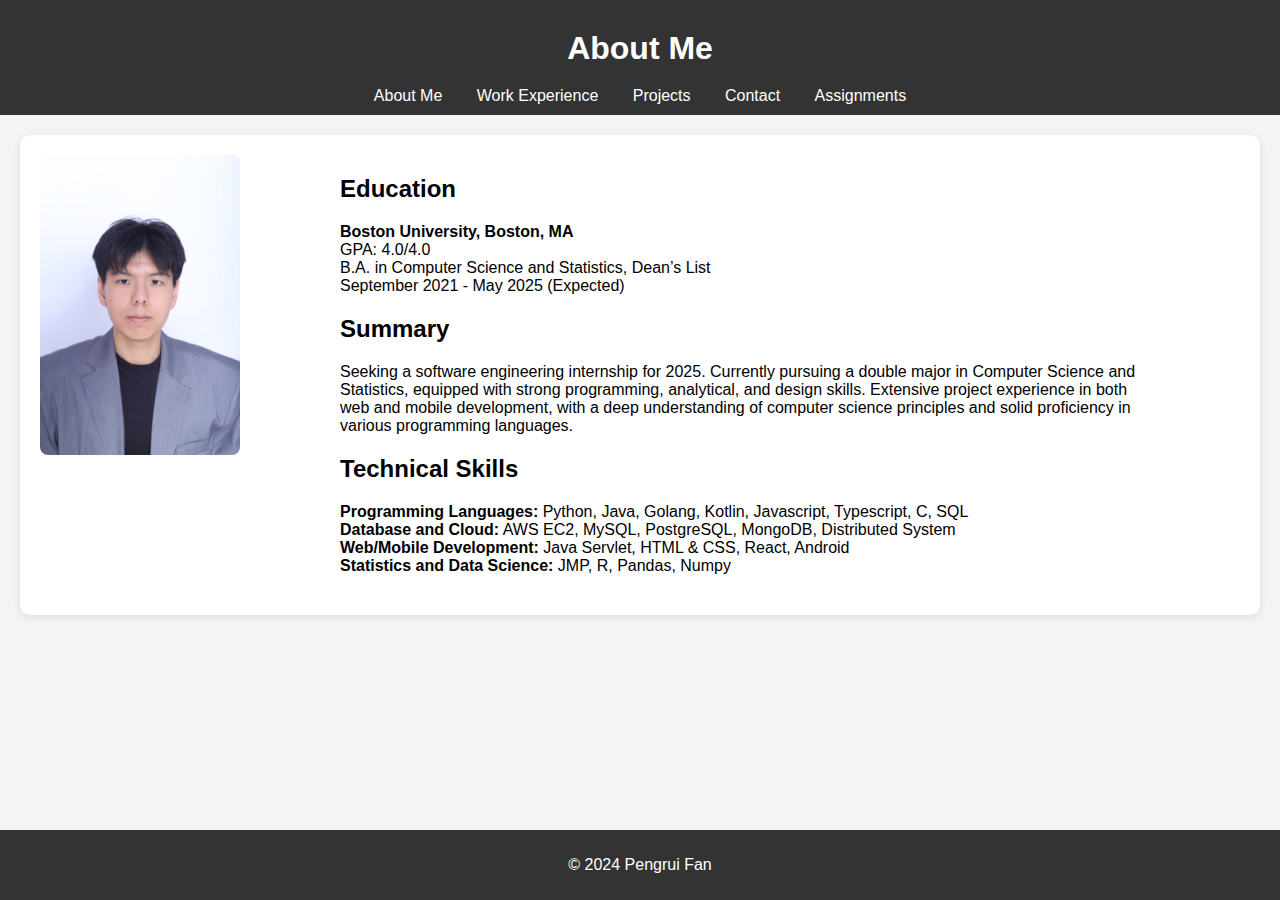
<file: index.html>
<!DOCTYPE html>
<html lang="en">
  <head>
    <meta charset="UTF-8" />
    <meta name="viewport" content="width=device-width, initial-scale=1.0" />
    <title>About Me</title>
    <link rel="stylesheet" href="style.css" />
  </head>
  <body>
    <header>
      <h1>About Me</h1>
      <nav>
        <a href="index.html">About Me</a>
        <a href="work-experience.html">Work Experience</a>
        <a href="projects.html">Projects</a>
        <a href="contact.html">Contact</a>
        <a href="assignments.html">Assignments</a>
      </nav>
    </header>

    <section class="main-content">
      <img src="profile.jpg" alt="Pengrui Fan Photo" class="profile-photo" />

      <div class="about-content">
        <section>
          <h2>Education</h2>
          <p>
            <strong>Boston University, Boston, MA</strong><br />
            GPA: 4.0/4.0 <br />
            B.A. in Computer Science and Statistics, Dean’s List <br />
            September 2021 - May 2025 (Expected)
          </p>
        </section>
        <section>
          <h2>Summary</h2>
          <p>
            Seeking a software engineering internship for 2025. Currently
            pursuing a double major in Computer Science and Statistics, equipped
            with strong programming, analytical, and design skills. Extensive
            project experience in both web and mobile development, with a deep
            understanding of computer science principles and solid proficiency
            in various programming languages.
          </p>
        </section>
        <section>
          <h2>Technical Skills</h2>

          <strong>Programming Languages:</strong> Python, Java, Golang, Kotlin,
          Javascript, Typescript, C, SQL
          <br />
          <strong>Database and Cloud:</strong> AWS EC2, MySQL, PostgreSQL,
          MongoDB, Distributed System
          <br />
          <strong>Web/Mobile Development:</strong> Java Servlet, HTML & CSS,
          React, Android
          <br />
          <strong>Statistics and Data Science:</strong> JMP, R, Pandas, Numpy
        </section>
      </div>
    </section>

    <footer>
      <p>&copy; 2024 Pengrui Fan</p>
    </footer>
  </body>
</html>
</file>
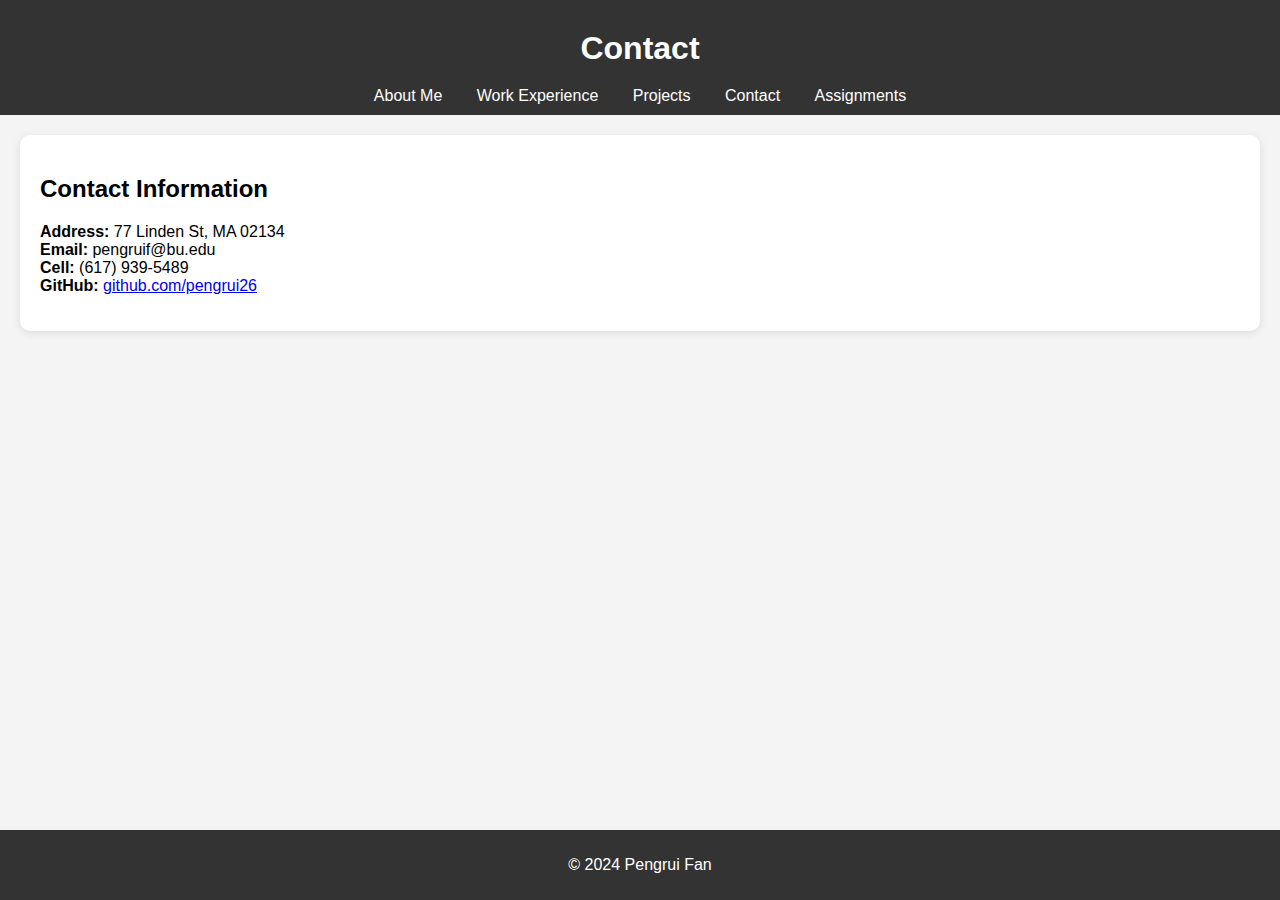
<file: contact.html>
<!DOCTYPE html>
<html lang="en">
  <head>
    <meta charset="UTF-8" />
    <meta name="viewport" content="width=device-width, initial-scale=1.0" />
    <title>Contact</title>
    <link rel="stylesheet" href="style.css" />
  </head>
  <body>
    <header>
      <h1>Contact</h1>
      <nav>
        <a href="index.html">About Me</a>
        <a href="work-experience.html">Work Experience</a>
        <a href="projects.html">Projects</a>
        <a href="contact.html">Contact</a>
        <a href="assignments.html">Assignments</a>
      </nav>
    </header>

    <section class="project-section">
      <h2>Contact Information</h2>
      <p>
        <strong>Address:</strong> 77 Linden St, MA 02134<br />
        <strong>Email:</strong> pengruif@bu.edu<br />
        <strong>Cell:</strong> (617) 939-5489<br />
        <strong>GitHub:</strong>
        <a href="https://github.com/pengrui26" target="_blank"
          >github.com/pengrui26</a
        >
      </p>
    </section>

    <footer><p>&copy; 2024 Pengrui Fan</p></footer>
  </body>
</html>
</file>
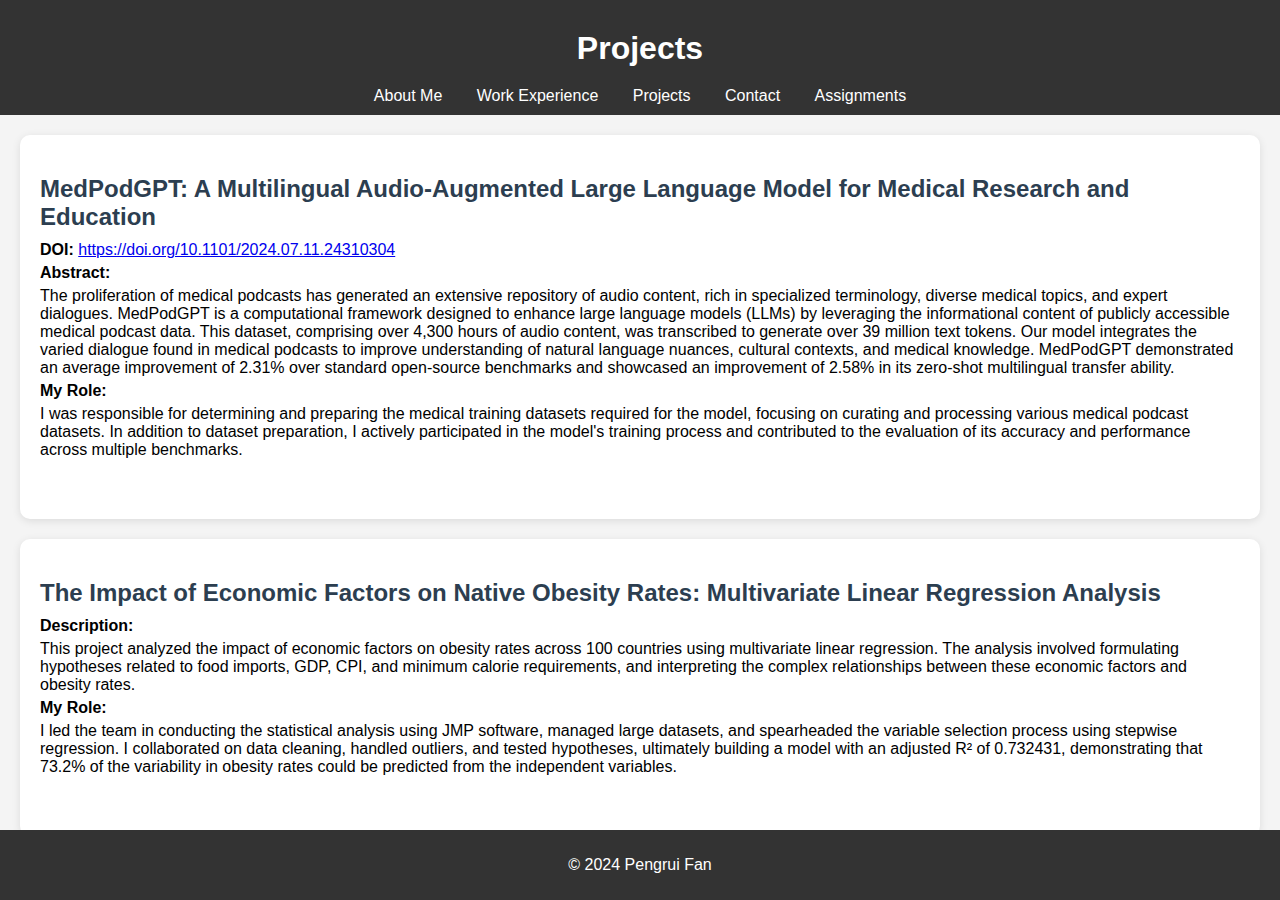
<file: projects.html>
<!DOCTYPE html>
<html lang="en">
  <head>
    <meta charset="UTF-8" />
    <meta name="viewport" content="width=device-width, initial-scale=1.0" />
    <title>Projects</title>
    <link rel="stylesheet" href="style.css" />
  </head>
  <body>
    <header>
      <h1>Projects</h1>
      <nav>
        <a href="index.html">About Me</a>
        <a href="work-experience.html">Work Experience</a>
        <a href="projects.html">Projects</a>
        <a href="contact.html">Contact</a>
        <a href="assignments.html">Assignments</a>
      </nav>
    </header>

    <section class="project-section">
      <div class="project-entry">
        <h2>
          MedPodGPT: A Multilingual Audio-Augmented Large Language Model for
          Medical Research and Education
        </h2>

        <p>
          <strong>DOI:</strong>
          <a href="https://doi.org/10.1101/2024.07.11.24310304" target="_blank"
            >https://doi.org/10.1101/2024.07.11.24310304</a
          >
        </p>
        <p><strong>Abstract:</strong></p>
        <p>
          The proliferation of medical podcasts has generated an extensive
          repository of audio content, rich in specialized terminology, diverse
          medical topics, and expert dialogues. MedPodGPT is a computational
          framework designed to enhance large language models (LLMs) by
          leveraging the informational content of publicly accessible medical
          podcast data. This dataset, comprising over 4,300 hours of audio
          content, was transcribed to generate over 39 million text tokens. Our
          model integrates the varied dialogue found in medical podcasts to
          improve understanding of natural language nuances, cultural contexts,
          and medical knowledge. MedPodGPT demonstrated an average improvement
          of 2.31% over standard open-source benchmarks and showcased an
          improvement of 2.58% in its zero-shot multilingual transfer ability.
        </p>
        <p><strong>My Role:</strong></p>
        <p>
          I was responsible for determining and preparing the medical training
          datasets required for the model, focusing on curating and processing
          various medical podcast datasets. In addition to dataset preparation,
          I actively participated in the model's training process and
          contributed to the evaluation of its accuracy and performance across
          multiple benchmarks.
        </p>
      </div>
    </section>
    <section class="project-section">
      <div class="project-entry">
        <h2>
          The Impact of Economic Factors on Native Obesity Rates: Multivariate
          Linear Regression Analysis
        </h2>

        <p><strong>Description:</strong></p>
        <p>
          This project analyzed the impact of economic factors on obesity rates
          across 100 countries using multivariate linear regression. The
          analysis involved formulating hypotheses related to food imports, GDP,
          CPI, and minimum calorie requirements, and interpreting the complex
          relationships between these economic factors and obesity rates.
        </p>

        <p><strong>My Role:</strong></p>
        <p>
          I led the team in conducting the statistical analysis using JMP
          software, managed large datasets, and spearheaded the variable
          selection process using stepwise regression. I collaborated on data
          cleaning, handled outliers, and tested hypotheses, ultimately building
          a model with an adjusted R² of 0.732431, demonstrating that 73.2% of
          the variability in obesity rates could be predicted from the
          independent variables.
        </p>
      </div>
    </section>

    <footer>
      <p>&copy; 2024 Pengrui Fan</p>
    </footer>
  </body>
</html>
</file>
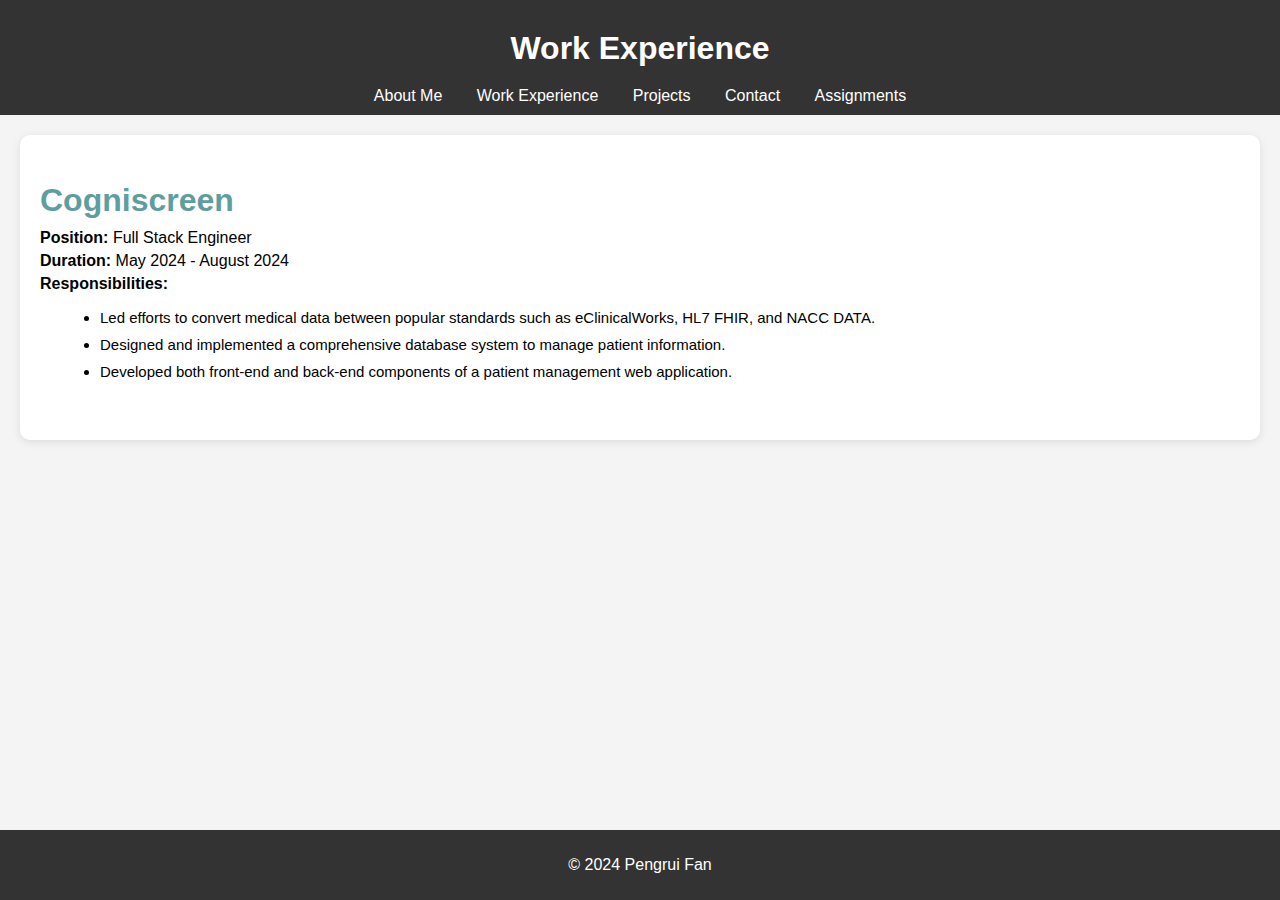
<file: work-experience.html>
<!DOCTYPE html>
<html lang="en">
  <head>
    <meta charset="UTF-8" />
    <meta name="viewport" content="width=device-width, initial-scale=1.0" />
    <title>Work Experience</title>
    <link rel="stylesheet" href="style.css" />
  </head>
  <body>
    <header>
      <h1>Work Experience</h1>
      <nav>
        <a href="index.html">About Me</a>
        <a href="work-experience.html">Work Experience</a>
        <a href="projects.html">Projects</a>
        <a href="contact.html">Contact</a>
        <a href="assignments.html">Assignments</a>
      </nav>
    </header>

    <section class="experience-section">
      <div class="experience-entry">
        <h2 style="color: cadetblue; font-size: 32px">Cogniscreen</h2>
        <p><strong>Position:</strong> Full Stack Engineer</p>
        <p><strong>Duration:</strong> May 2024 - August 2024</p>
        <p><strong>Responsibilities:</strong></p>
        <ul>
          <li>
            Led efforts to convert medical data between popular standards such
            as eClinicalWorks, HL7 FHIR, and NACC DATA.
          </li>
          <li>
            Designed and implemented a comprehensive database system to manage
            patient information.
          </li>
          <li>
            Developed both front-end and back-end components of a patient
            management web application.
          </li>
        </ul>
      </div>
    </section>

    <footer>
      <p>&copy; 2024 Pengrui Fan</p>
    </footer>
  </body>
</html>
</file>
<file: style.css>
/* 全局样式 */
body {
  font-family: Arial, sans-serif;
  margin: 0;
  padding: 0;
  background-color: #f4f4f4;
}

header {
  background-color: #333;
  color: white;
  padding: 10px 0;
  text-align: center;
}

header nav a {
  color: white;
  text-decoration: none;
  margin: 0 15px;
}

header nav a:hover {
  text-decoration: underline;
}

h1 {
  margin: 20px 0;
}

.main-content {
  display: flex;
  align-items: flex-start; /* 保证内容顶部对齐 */
  padding: 20px;
  margin: 20px;
  background-color: white;
  box-shadow: 0px 2px 8px rgba(0, 0, 0, 0.1);
  border-radius: 10px;
}

.profile-photo {
  width: 200px; /* 控制图片的宽度 */
  height: auto;
  border-radius: 8px; /* 圆角处理 */
  margin-right: 100px; /* 与内容之间的间距 */
}

.about-content {
  max-width: 800px;
}

section {
  margin-bottom: 20px;
}

footer {
  text-align: center;
  padding: 10px 0;
  background-color: #333;
  color: white;
  position: fixed;
  width: 100%;
  bottom: 0;
}

.experience-section {
  margin: 20px;
  padding: 20px;
  background-color: white;
  box-shadow: 0px 2px 8px rgba(0, 0, 0, 0.1);
  border-radius: 10px;
}

.experience-entry {
  margin-bottom: 40px;
}

.experience-entry h2 {
  color: #2c3e50;
  font-size: 24px;
  margin-bottom: 10px;
}

.experience-entry p {
  font-size: 16px;
  margin: 5px 0;
}

ul {
  margin-left: 20px;
  list-style-type: disc;
}

ul li {
  margin-bottom: 10px;
  font-size: 15px;
}
.project-section {
  margin: 20px;
  padding: 20px;
  background-color: white;
  box-shadow: 0px 2px 8px rgba(0, 0, 0, 0.1);
  border-radius: 10px;
}

.project-entry {
  margin-bottom: 40px;
}

.project-entry h2 {
  color: #2c3e50;
  font-size: 24px;
  margin-bottom: 10px;
}

.project-entry p {
  font-size: 16px;
  margin: 5px 0;
}

.assignment-section {
  margin: 20px;
  padding: 20px;
  background-color: white;
  box-shadow: 0px 2px 8px rgba(0, 0, 0, 0.1);
  border-radius: 10px;
}

.assignment-entry {
  margin: 20px;
  margin-bottom: 40px;
  background-color: #f9f9f9;
  padding: 20px;
  border-radius: 8px;
  box-shadow: 0px 2px 4px rgba(10, 10, 10, 0.1);
}

.assignment-entry:hover {
  margin: 20px;
  margin-bottom: 40px;
  background-color: #f9f9f9;
  padding: 20px;
  border-radius: 8px;
  box-shadow: 2px 4px 8px grey;
}

.assignment-entry h2 {
  color: #2c3e50;
  font-size: 22px;
  margin-bottom: 10px;
}

.assignment-entry p {
  font-size: 16px;
  margin: 10px 0;
}

.github-link {
  display: inline-block;
  margin-top: 10px;
  padding: 10px 15px;
  background-color: #007bff;
  color: white;
  text-decoration: none;
  border-radius: 5px;
}

.github-link:hover {
  background-color: #0056b3;
}

footer {
  text-align: center;
  padding: 10px 0;
  background-color: #333;
  color: white;
  position: fixed;
  width: 100%;
  bottom: 0;
}
</file>
